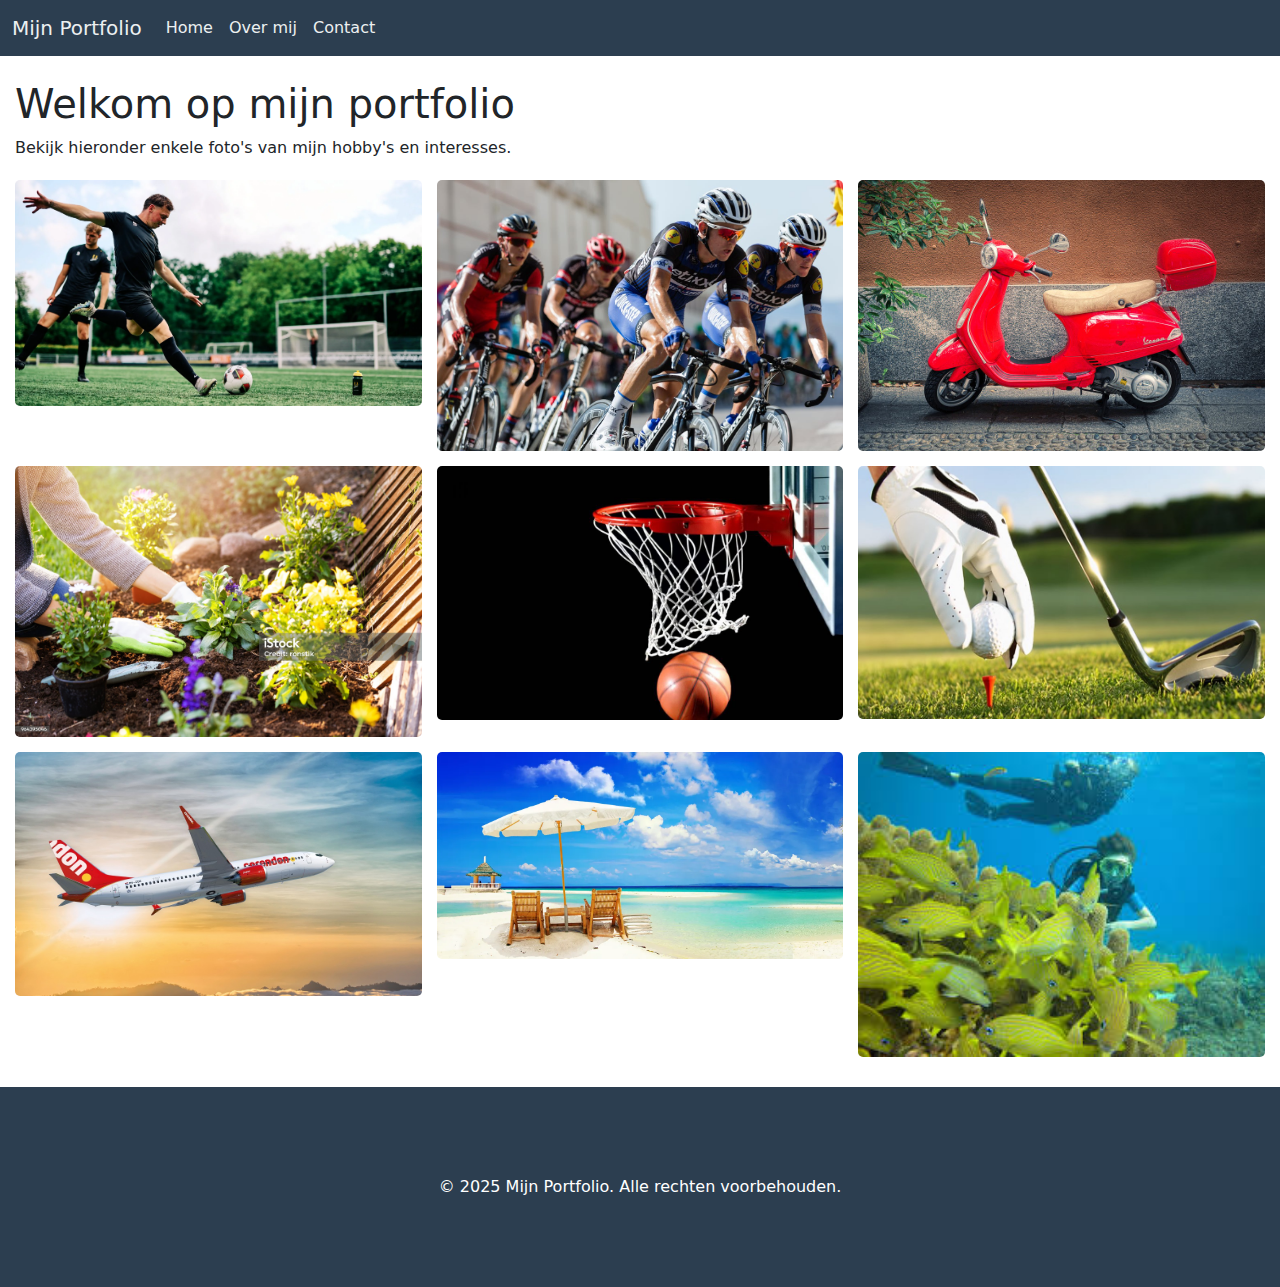
<file: index.html>
<!DOCTYPE html>
<html lang="nl">
<head>
    <meta charset="UTF-8">
    <meta name="viewport" content="width=device-width, initial-scale=1.0">
    <title>Home - Mijn Portfolio</title>
    <link rel="stylesheet" href="styles.css">
    <!-- Bootstrap CSS -->
    <link href="https://cdn.jsdelivr.net/npm/bootstrap@5.3.0/dist/css/bootstrap.min.css" rel="stylesheet">
</head>
<body>
    <!-- Responsive Navigation -->
    <nav class="navbar navbar-expand-lg navbar-dark navbar-custom">
        <div class="container-fluid">
            <a class="navbar-brand" href="#">Mijn Portfolio</a>
            <button class="navbar-toggler" type="button" data-bs-toggle="collapse" data-bs-target="#navbarNav">
                <span class="navbar-toggler-icon"></span>
            </button>
            <div class="collapse navbar-collapse" id="navbarNav">
                <ul class="navbar-nav">
                    <li class="nav-item">
                        <a class="nav-link active" href="index.html">Home</a>
                    </li>
                    <li class="nav-item">
                        <a class="nav-link" href="overmij.html">Over mij</a>
                    </li>
                    <li class="nav-item">
                        <a class="nav-link" href="contact.html">Contact</a>
                    </li>
                </ul>
            </div>
        </div>
    </nav>

    <!-- Main Content -->
    <div class="custom-container mt-4">
        <h1>Welkom op mijn portfolio</h1>
        <p>Bekijk hieronder enkele foto's van mijn hobby's en interesses.</p>
        
        <div class="img-grid">
            <img src="IMG/1.jpeg" alt="Hobby 1">
            <img src="IMG/2.jpeg" alt="Hobby 2">
            <img src="IMG/3.jpg" alt="Hobby 3">
            <img src="IMG/4.jpg" alt="Hobby 4">
            <img src="IMG/5.jpg" alt="Hobby 5">
            <img src="IMG/6.jpg" alt="Hobby 6">
            <img src="IMG/7.jpg" alt="Hobby 7">
            <img src="IMG/8.jpeg" alt="Hobby 8">
            <img src="IMG/9.jpg" alt="Hobby 9">
        </div>
    </div>

    <!-- Footer -->
    <footer class="footer">
        <div class="container">
            <p class="text-center">&copy; 2025 Mijn Portfolio. Alle rechten voorbehouden.</p>
        </div>
    </footer>

    <!-- Bootstrap JS -->
    <script src="https://cdn.jsdelivr.net/npm/bootstrap@5.3.0/dist/js/bootstrap.bundle.min.js"></script>
</body>
</html>
</file>
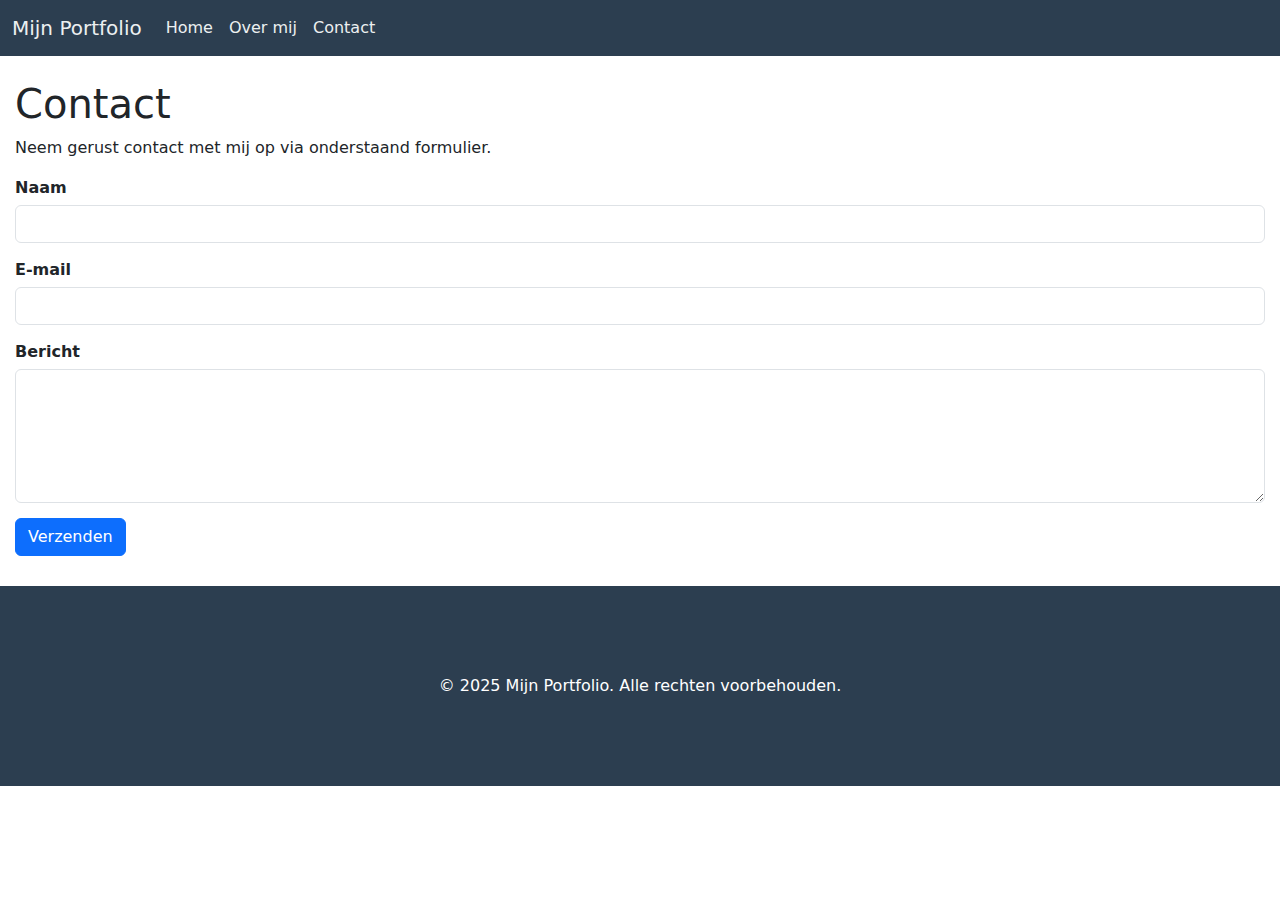
<file: contact.html>
<!DOCTYPE html>
<html lang="nl">
<head>
    <meta charset="UTF-8">
    <meta name="viewport" content="width=device-width, initial-scale=1.0">
    <title>Contact - Mijn Portfolio</title>
    <link rel="stylesheet" href="styles.css">
    <!-- Bootstrap CSS -->
    <link href="https://cdn.jsdelivr.net/npm/bootstrap@5.3.0/dist/css/bootstrap.min.css" rel="stylesheet">
</head>
<body>
    <!-- Responsive Navigation -->
    <nav class="navbar navbar-expand-lg navbar-dark navbar-custom">
        <div class="container-fluid">
            <a class="navbar-brand" href="#">Mijn Portfolio</a>
            <button class="navbar-toggler" type="button" data-bs-toggle="collapse" data-bs-target="#navbarNav">
                <span class="navbar-toggler-icon"></span>
            </button>
            <div class="collapse navbar-collapse" id="navbarNav">
                <ul class="navbar-nav">
                    <li class="nav-item">
                        <a class="nav-link" href="index.html">Home</a>
                    </li>
                    <li class="nav-item">
                        <a class="nav-link" href="overmij.html">Over mij</a>
                    </li>
                    <li class="nav-item">
                        <a class="nav-link active" href="contact.html">Contact</a>
                    </li>
                </ul>
            </div>
        </div>
    </nav>

    <!-- Main Content -->
    <div class="custom-container mt-4">
        <h1>Contact</h1>
        <p>Neem gerust contact met mij op via onderstaand formulier.</p>
        
        <form>
            <div class="form-group">
                <label for="naam">Naam</label>
                <input type="text" class="form-control" id="naam" required>
            </div>
            <div class="form-group">
                <label for="email">E-mail</label>
                <input type="email" class="form-control" id="email" required>
            </div>
            <div class="form-group">
                <label for="bericht">Bericht</label>
                <textarea class="form-control" id="bericht" rows="5" required></textarea>
            </div>
            <button type="submit" class="btn btn-primary">Verzenden</button>
        </form>
    </div>

    <!-- Footer -->
    <footer class="footer">
        <div class="container">
            <p class="text-center">&copy; 2025 Mijn Portfolio. Alle rechten voorbehouden.</p>
        </div>
    </footer>

    <!-- Bootstrap JS -->
    <script src="https://cdn.jsdelivr.net/npm/bootstrap@5.3.0/dist/js/bootstrap.bundle.min.js"></script>
</body>
</html>
</file>
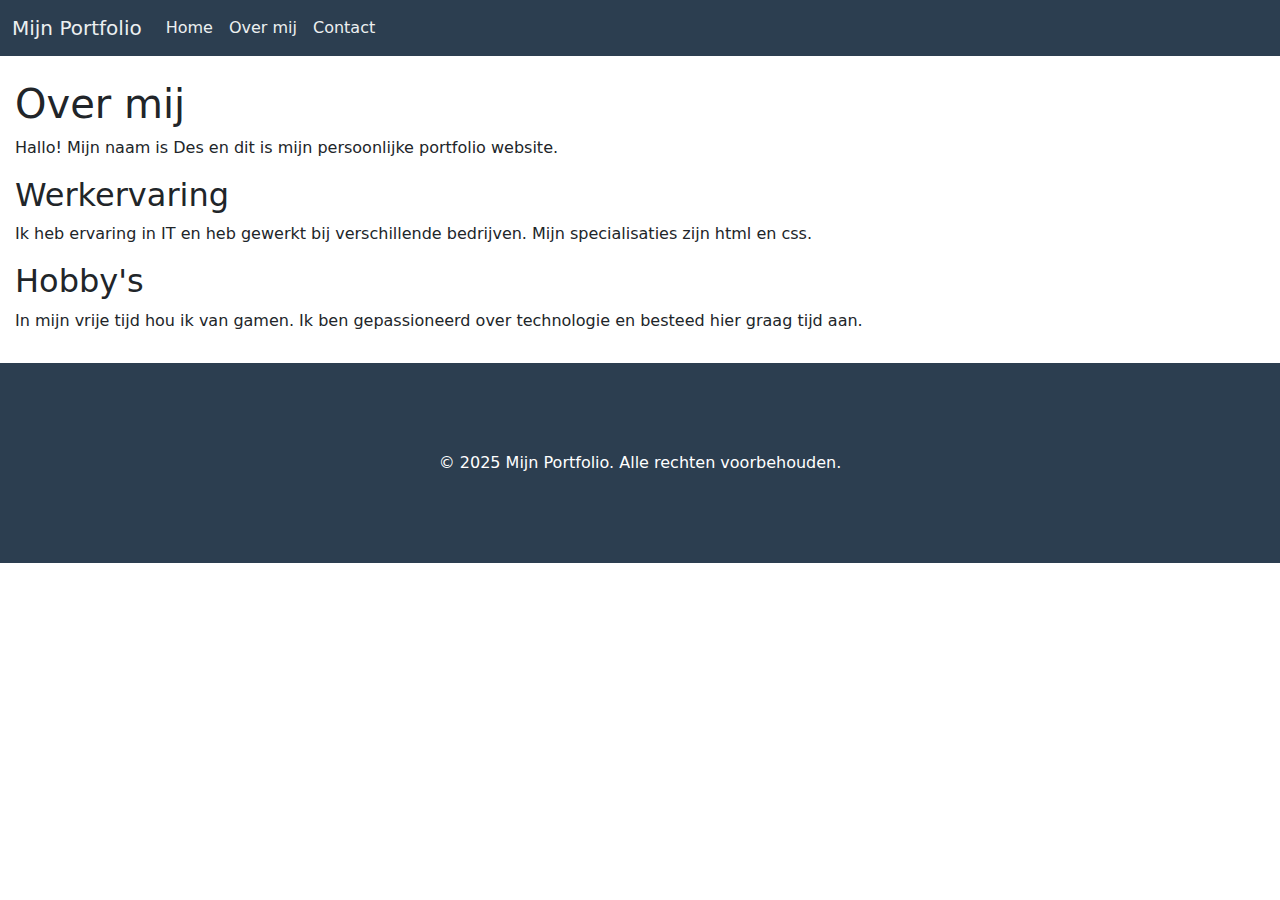
<file: overmij.html>
<!DOCTYPE html>
<html lang="nl">
<head>
    <meta charset="UTF-8">
    <meta name="viewport" content="width=device-width, initial-scale=1.0">
    <title>Over mij - Mijn Portfolio</title>
    <link rel="stylesheet" href="styles.css">
    <!-- Bootstrap CSS -->
    <link href="https://cdn.jsdelivr.net/npm/bootstrap@5.3.0/dist/css/bootstrap.min.css" rel="stylesheet">
</head>
<body>
    <!-- Responsive Navigation -->
    <nav class="navbar navbar-expand-lg navbar-dark navbar-custom">
        <div class="container-fluid">
            <a class="navbar-brand" href="#">Mijn Portfolio</a>
            <button class="navbar-toggler" type="button" data-bs-toggle="collapse" data-bs-target="#navbarNav">
                <span class="navbar-toggler-icon"></span>
            </button>
            <div class="collapse navbar-collapse" id="navbarNav">
                <ul class="navbar-nav">
                    <li class="nav-item">
                        <a class="nav-link" href="index.html">Home</a>
                    </li>
                    <li class="nav-item">
                        <a class="nav-link active" href="overmij.html">Over mij</a>
                    </li>
                    <li class="nav-item">
                        <a class="nav-link" href="contact.html">Contact</a>
                    </li>
                </ul>
            </div>
        </div>
    </nav>

    <!-- Main Content -->
    <div class="custom-container mt-4">
        <h1>Over mij</h1>
        <p>Hallo! Mijn naam is Des en dit is mijn persoonlijke portfolio website.</p>
        
        <h2>Werkervaring</h2>
        <p>Ik heb ervaring in IT en heb gewerkt bij verschillende bedrijven. Mijn specialisaties zijn html en css.</p>
        
        <h2>Hobby's</h2>
        <p>In mijn vrije tijd hou ik van gamen. Ik ben gepassioneerd over technologie en besteed hier graag tijd aan.</p>
    </div>

    <!-- Footer -->
    <footer class="footer">
        <div class="container">
            <p class="text-center">&copy; 2025 Mijn Portfolio. Alle rechten voorbehouden.</p>
        </div>
    </footer>

    <!-- Bootstrap JS -->
    <script src="https://cdn.jsdelivr.net/npm/bootstrap@5.3.0/dist/js/bootstrap.bundle.min.js"></script>
</body>
</html>
</file>
<file: styles.css>
/* Algemene stijlen */
body {
    font-family: 'Arial', sans-serif;
    line-height: 1.6;
    margin: 0;
    padding: 0;
    color: #333;
}

/* Container voor alle pagina's */
.custom-container {
    max-width: 540px;
    margin: 0 auto;
    padding: 0 15px;
}

@media (min-width: 576px) {
    .custom-container {
        max-width: 100%;
    }
}

/* Navigatiebalk */
.navbar-custom {
    background-color: #2c3e50 !important;
    padding: 10px 0;
}

.navbar-custom .navbar-brand,
.navbar-custom .nav-link {
    color: #ecf0f1 !important;
}

.navbar-custom .nav-link:hover {
    color: #bdc3c7 !important;
}

/* Afbeeldingen grid (voor index.html) */
.img-grid {
    display: grid;
    grid-template-columns: repeat(3, 1fr);
    gap: 15px;
    margin-top: 20px;
}

.img-grid img {
    width: 100%;
    height: auto;
    border-radius: 5px;
    transition: transform 0.3s ease;
}

.img-grid img:hover {
    transform: scale(1.03);
}

/* Formulier stijlen (voor contact.html) */
.form-group {
    margin-bottom: 15px;
}

.form-group label {
    display: block;
    margin-bottom: 5px;
    font-weight: bold;
}

.form-control {
    width: 100%;
    padding: 8px;
    border: 1px solid #ddd;
    border-radius: 4px;
}

.btn {
    padding: 10px 15px;
    background-color: #2c3e50;
    color: white;
    border: none;
    border-radius: 4px;
    cursor: pointer;
}

.btn:hover {
    background-color: #1a252f;
}

/* Footer */
footer {
    height: 200px;
    background-color: #2c3e50;
    color: white;
    display: flex;
    align-items: center;
    justify-content: center;
    margin-top: 30px;
}

footer p {
    margin: 0;
}
</file>
